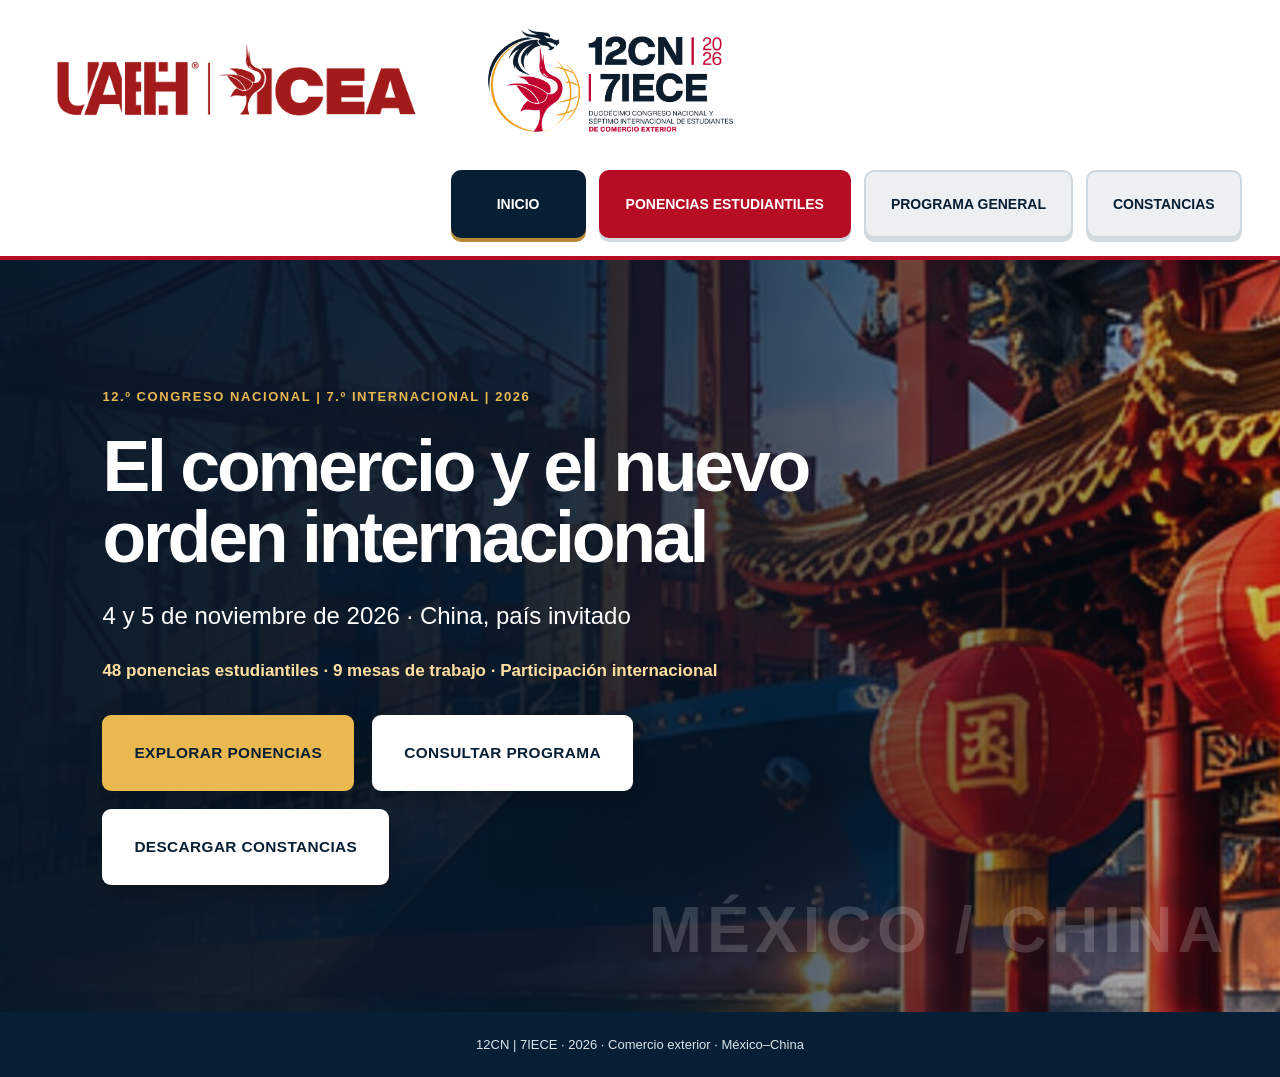
<file: index.html>
<!DOCTYPE html>

<html lang="es"><head><meta charset="utf-8"/><meta content="width=device-width,initial-scale=1" name="viewport"/><title>12CN | 7IECE 2026 · Congreso de Comercio Exterior</title><style>
:root{--navy:#071f35;--blue:#123d57;--red:#b60d25;--gold:#e9b850;--paper:#f6f4f0;--line:#d9dfdf}*{box-sizing:border-box}html{scroll-behavior:smooth}body{margin:0;font-family:Arial,Helvetica,sans-serif;color:var(--navy);background:var(--paper)}button{font:inherit;cursor:pointer}header{height:83px;background:white;display:flex;align-items:center;justify-content:space-between;padding:12px clamp(18px,5vw,76px);border-bottom:4px solid var(--red);position:sticky;top:0;z-index:20;gap:18px}header img{width:130px;max-height:62px;object-fit:contain}nav{display:flex;gap:10px;flex-wrap:wrap}nav button{background:#edf0f2;color:var(--navy);border:0;border-radius:7px;padding:14px 22px;font-weight:800}nav button.active,nav button:hover{background:var(--navy);color:white}.view{display:none;min-height:calc(100vh - 83px)}.view.active{display:block}.hero{min-height:calc(100vh - 83px);display:grid;align-items:center;background:linear-gradient(90deg,rgba(5,22,39,.98) 0%,rgba(5,22,39,.89) 43%,rgba(5,22,39,.24) 100%),url('assets/puerto.jpg') center/cover;position:relative;overflow:hidden;color:white}.hero:after{content:'MÉXICO  /  CHINA';position:absolute;right:4%;bottom:6%;font-size:clamp(26px,5vw,82px);font-weight:900;letter-spacing:.08em;color:#ffffff2b}.hero-inner{position:relative;z-index:1;max-width:850px;padding:60px clamp(24px,8vw,130px)}.eyebrow{color:var(--gold);font-weight:900;letter-spacing:.22em;text-transform:uppercase;font-size:13px}.hero h1{font-size:clamp(44px,6.4vw,100px);line-height:.99;letter-spacing:-.045em;margin:25px 0}.hero p{font-size:clamp(17px,2vw,24px);line-height:1.5;max-width:650px}.cta{display:inline-flex;align-items:center;justify-content:space-between;gap:50px;border:0;background:var(--gold);color:var(--navy);padding:22px 26px;font-weight:900;text-transform:uppercase;letter-spacing:.04em;border-radius:5px;font-size:17px;margin-top:24px}.cta:hover{background:white}.wrap{max-width:1260px;margin:auto;padding:65px 28px}.pagehead{display:flex;justify-content:space-between;gap:30px;align-items:end;margin-bottom:34px}.pagehead h2{font-size:clamp(38px,5vw,70px);letter-spacing:-.045em;margin:10px 0}.muted{color:#617184}.day-grid{display:grid;grid-template-columns:1fr 1fr;gap:22px}.day{border:0;text-align:left;min-height:330px;padding:34px;position:relative;color:white;overflow:hidden;border-radius:12px;box-shadow:0 20px 40px #071f3520;display:flex;flex-direction:column;align-items:flex-start;justify-content:space-between}.day:after{content:'';position:absolute;width:240px;height:240px;border:24px solid #ffffff13;border-radius:50%;right:-60px;top:-70px}.day.red{background:linear-gradient(125deg,#be102b,#640a22)}.day.blue{background:linear-gradient(125deg,#082b48,#125b72)}.day small{letter-spacing:.16em;font-weight:800}.day strong{font-size:clamp(55px,7vw,98px);letter-spacing:-.07em;line-height:1}.day .link{background:var(--gold);color:var(--navy);font-weight:900;padding:14px 18px;border-radius:4px}.day:hover{transform:translateY(-4px)}.back{background:transparent;border:0;font-weight:800;color:var(--red);padding:0 0 22px}.board{border:1px solid #ced8db;border-radius:13px;overflow:hidden;background:white;box-shadow:0 14px 35px #071f3510}.board-head{background:var(--navy);color:white;padding:23px 28px;display:flex;justify-content:space-between;align-items:center;gap:15px}.board-head strong{font-size:25px}.board-head span{color:var(--gold);font-weight:800}.event{width:100%;display:grid;grid-template-columns:135px 1fr 38px;align-items:center;text-align:left;gap:20px;border:0;border-bottom:1px solid var(--line);background:white;padding:21px 26px;color:var(--navy)}.event:hover,.event[aria-expanded=true]{background:#f2f6f7}.event .time{font-weight:900;font-size:20px;font-variant-numeric:tabular-nums}.event .time small{display:block;color:#72808c;font-size:13px;margin-top:5px}.event .category{color:var(--red);font-size:11px;letter-spacing:.14em;font-weight:900;display:block;margin-bottom:6px}.event .event-title{font-size:clamp(17px,2vw,22px);font-weight:800}.event .plus{font-size:26px;color:var(--red)}.detail{display:none;background:#f2f6f7;padding:0 28px 22px 181px;color:#405469;line-height:1.55;border-bottom:1px solid var(--line)}.detail.open{display:block}.notice{margin-top:28px;background:#e8edf0;padding:18px 22px;border-left:4px solid var(--red);color:#405469}.section-art{background:linear-gradient(110deg,#071f35dd,#071f35aa),url('assets/puerto.jpg') center/cover;color:white;padding:40px;border-radius:14px;margin:28px 0}.section-art h3{font-size:35px;margin:0 0 12px}.empty{background:white;border:1px solid var(--line);border-radius:12px;padding:32px;max-width:850px}.empty h3{font-size:25px;margin:0 0 12px}.empty p{color:#536779;line-height:1.6}footer{text-align:center;background:#071f35;color:#dbe4e9;padding:25px;font-size:13px}@media(max-width:740px){header{height:auto;min-height:74px;position:relative;flex-direction:column;align-items:stretch}header img{width:120px}nav{display:grid;grid-template-columns:repeat(3,1fr)}nav button{padding:12px 5px;font-size:12px}.hero{min-height:72vh}.hero-inner{padding:65px 25px}.day-grid{grid-template-columns:1fr}.day{min-height:255px}.wrap{padding:35px 16px}.event{grid-template-columns:75px 1fr 20px;padding:17px 12px;gap:10px}.event .time{font-size:16px}.detail{padding:0 16px 18px 97px}.pagehead{display:block}.board-head{padding:18px}.board-head strong{font-size:19px}}
header{height:auto;min-height:154px;padding:18px clamp(18px,3vw,55px);gap:24px;flex-wrap:wrap}header .institutional-logos{display:flex;align-items:center;gap:clamp(22px,3vw,55px);flex:1 1 640px;min-width:0}header .institutional-logos img{width:auto;max-width:none;object-fit:contain;display:block}header .institutional-logos .congress-logo{height:112px;max-height:none}header .institutional-logos .icea-logo{height:100px;max-height:none;max-width:43vw}header nav{margin-left:auto}.view{min-height:calc(100vh - 154px)}.hero{min-height:calc(100vh - 154px)}@media(max-width:900px){header{justify-content:center}header .institutional-logos{justify-content:center;flex-basis:100%}header nav{margin:0 auto}}@media(max-width:740px){header{padding:16px 12px;gap:15px}header .institutional-logos{gap:15px;flex-wrap:wrap}header .institutional-logos .congress-logo{height:90px}header .institutional-logos .icea-logo{height:73px;max-width:95vw}header nav{width:100%}}@media(max-width:420px){header .institutional-logos .congress-logo{height:82px}header .institutional-logos .icea-logo{height:62px}}

/* Rediseño visual del programa: paneles portuarios y mosaico de actividades */
header .institutional-logos{gap:clamp(28px,3.5vw,65px)}
header .institutional-logos .icea-logo{height:108px;max-width:46vw}
header .institutional-logos .congress-logo{height:124px}
#programa{background:linear-gradient(180deg,#f7f4ef,#eaf0f3)}
#programa .wrap{max-width:1380px}
#programa .day-grid{gap:26px}
#programa .day{min-height:420px;padding:38px;border-radius:16px;isolation:isolate;background-position:center;background-size:cover;transition:transform .2s,box-shadow .2s}
#programa .day.red{background-image:linear-gradient(0deg,rgba(71,6,22,.93),rgba(142,13,34,.32)),url('assets/puerto.jpg')}
#programa .day.blue{background-image:linear-gradient(0deg,rgba(3,28,51,.95),rgba(5,53,79,.25)),url('assets/puerto.jpg')}
#programa .day:after{border:0;border-radius:0;content:'01';width:auto;height:auto;right:25px;top:15px;font-size:110px;font-weight:900;color:#ffffff22}
#programa .day.blue:after{content:'02'}
#programa .day strong{font-size:clamp(68px,7vw,112px);text-shadow:0 3px 14px #0006}
#programa .day small{font-size:14px;text-shadow:0 2px 5px #000a}
#programa .day .link{padding:18px 24px;font-size:15px;box-shadow:0 6px 20px #0003}
#programa .day:hover{transform:translateY(-7px);box-shadow:0 24px 45px #071f3533}
#dia1,#dia2{background:#f2f5f6}
.terminal-strip{border-radius:14px;min-height:165px;margin:0 0 25px;padding:30px 35px;background:linear-gradient(90deg,#061f36ed,#0a314c90),url('assets/puerto.jpg') center 46%/cover;color:white;display:flex;flex-direction:column;justify-content:center;gap:13px}
.terminal-strip.second{background:linear-gradient(90deg,#7d0925e8,#7d092555),url('assets/puerto.jpg') center/cover}
.terminal-strip span{font-size:12px;letter-spacing:.24em;color:#f1c35f;font-weight:900}
.terminal-strip strong{font-size:clamp(25px,3vw,42px)}
.activity-grid{display:grid;grid-template-columns:repeat(3,minmax(0,1fr));gap:20px;align-items:stretch}
.activity-card{background:#fff;border:1px solid #dce4e7;border-radius:14px;overflow:hidden;box-shadow:0 8px 24px #09283c0b;display:flex;min-height:230px;flex-direction:column;transition:transform .18s,box-shadow .18s}
.activity-card:hover{transform:translateY(-3px);box-shadow:0 15px 30px #09283c19}
.activity-accent{height:56px;background:linear-gradient(100deg,#0a324fdd,#0b334d55),url('assets/puerto.jpg') center/cover}
.activity-card.talk .activity-accent{background:linear-gradient(100deg,#9c102bd9,#80102455),url('assets/puerto.jpg') center/cover}
.activity-card.research .activity-accent{background:repeating-linear-gradient(90deg,#b68426 0 22px,#cb9b38 22px 26px,#a47621 26px 52px)}
.activity-card.culture .activity-accent{background:linear-gradient(100deg,#7d0925dd,#7d092555),url('assets/puerto.jpg') center/cover}
.activity-card.pause .activity-accent{background:linear-gradient(110deg,#d7dce0,#eef0f2)}
.activity-content{padding:22px 23px 24px;flex:1;display:flex;flex-direction:column}
.activity-meta{display:flex;align-items:center;gap:10px;flex-wrap:wrap}
.activity-hour{background:#08273f;color:#fff;border-radius:5px;padding:9px 11px;font-size:15px;font-weight:900;font-variant-numeric:tabular-nums;white-space:nowrap}
.activity-kind{font-size:10px;letter-spacing:.11em;font-weight:900;color:#aa0b2a}
.activity-card h3{font-size:clamp(19px,1.55vw,23px);line-height:1.25;margin:21px 0 12px;letter-spacing:-.025em}
.detail-toggle{margin-top:auto;align-self:flex-start;border:0;background:none;color:#a30b2a;font-weight:800;padding:15px 0 0;text-align:left}
.detail-toggle span{padding-left:8px}
.card-detail{margin-top:14px;padding-top:14px;border-top:1px solid #e3e9ec;color:#42586a;font-size:14px;line-height:1.55}
@media(max-width:1050px){.activity-grid{grid-template-columns:repeat(2,minmax(0,1fr))}}
@media(max-width:740px){header .institutional-logos .icea-logo{height:76px;max-width:94vw}header .institutional-logos .congress-logo{height:92px}#programa .day{min-height:320px}.activity-grid{grid-template-columns:1fr}.activity-card{min-height:190px}.terminal-strip{min-height:130px;padding:22px}}
.venue-line{margin-top:12px;padding-top:10px;border-top:1px solid #d8e0e6;color:#10283c}.blank-place{display:inline-block;min-width:135px;min-height:15px;border-bottom:1px solid #d1d9de;vertical-align:middle}.mesa-location{margin-top:10px}
/* Rediseño de identidad visual de las jornadas: sin lona ni logotipos de fondo */
.terminal-strip{position:relative;isolation:isolate;min-height:185px;background:linear-gradient(90deg,rgba(3,24,43,.95) 0%,rgba(5,39,62,.76) 48%,rgba(7,44,61,.18) 100%),url('assets/puerto.jpg') center 56%/cover!important;border-left:7px solid #e7b548;box-shadow:0 16px 32px #08233c22}
.terminal-strip.second{background:linear-gradient(90deg,rgba(7,29,48,.96) 0%,rgba(11,51,67,.78) 48%,rgba(110,19,36,.24) 100%),url('assets/puerto.jpg') right 28%/cover!important;border-left-color:#bd1638}
.terminal-strip span,.terminal-strip strong{position:relative;z-index:1;text-shadow:0 2px 10px #03162566}
.activity-card{border:1px solid #d5e0e6;box-shadow:0 7px 22px #07243a0c}
.activity-card .activity-accent{height:66px!important;background-image:none!important;position:relative;overflow:hidden}
.activity-card .activity-accent:after{content:'';position:absolute;inset:0;opacity:.65;background:repeating-linear-gradient(90deg,transparent 0 35px,rgba(255,255,255,.13) 36px 38px,transparent 39px 74px)}
.activity-card.talk .activity-accent{background:linear-gradient(100deg,#092c48aa,#0d34494a),url('assets/puerto.jpg') center 35%/cover!important}
.activity-card.talk:nth-child(3n+2) .activity-accent{background-position:center 70%!important}
.activity-card.talk:nth-child(3n) .activity-accent{background-position:right 25%!important}
.activity-card.research .activity-accent{background:linear-gradient(105deg,#a4771e,#d8a23e 45%,#765015)!important}
.activity-card.research .activity-accent:after{background:repeating-linear-gradient(90deg,transparent 0 53px,#f6d17b5c 54px 58px,transparent 59px 108px)}
.activity-card.culture .activity-accent{background:linear-gradient(100deg,#8c1431,#ca3149 50%,#70263a)!important}
.activity-card.official .activity-accent,.activity-card.general .activity-accent{background:linear-gradient(105deg,#0d3955,#18617a)!important}
.activity-card.pause .activity-accent{background:linear-gradient(110deg,#dbe8ed,#c4d5dd)!important}
.activity-card .activity-content{background:#fff}
.activity-card h3{line-height:1.32}
</style><style>
nav button{font-size:15px;padding:17px 24px}nav button[data-view="mesas"]{background:#b60d25;color:#fff}nav button[data-view="mesas"].active{background:#071f35}
.hero-feature{color:#ffe0a0!important;font-weight:800;font-size:17px!important;margin-bottom:0}
.student-heading{font-size:clamp(38px,5vw,68px);letter-spacing:-.05em;margin:10px 0 14px;line-height:1.08}.student-intro{font-size:19px;line-height:1.6;max-width:800px;color:#536779}
.research-hero{background:linear-gradient(100deg,#071f35 10%,#0a2d48d9 55%,#071f3580),url('assets/puerto.jpg') center/cover;min-height:330px;border-radius:16px;margin:30px 0;display:flex;align-items:center;justify-content:space-between;gap:30px;padding:clamp(25px,4vw,55px);color:white}
.research-kicker{color:#f1c260;letter-spacing:.17em;font-size:12px;font-weight:900}.research-hero h3{font-size:clamp(29px,3.4vw,50px);line-height:1.1;margin:18px 0}.research-hero p{max-width:600px;line-height:1.6}.research-stat{border-left:2px solid #e9b850;padding-left:28px;display:flex;flex-direction:column;align-items:center}.research-stat strong{font-size:95px;line-height:1}.research-stat span{letter-spacing:.14em;font-size:12px;font-weight:900;color:#e9b850}
.student-days{display:grid;grid-template-columns:1fr 1fr;gap:15px;margin:32px 0 26px}.student-day{border:2px solid #102e48;background:#fff;color:#102e48;text-align:left;border-radius:9px;padding:23px;font-size:17px;font-weight:900}.student-day.selected{background:#102e48;color:#fff}.student-day:hover{border-color:#bd1533}
.mesa-grid{display:grid;grid-template-columns:repeat(3,minmax(0,1fr));gap:20px}.mesa-card{background:white;border:1px solid #d5dce0;border-radius:13px;overflow:hidden;box-shadow:0 10px 22px #0b274310}.mesa-top{background:linear-gradient(120deg,#0b2a44,#12526c);color:white;padding:24px;min-height:185px;display:flex;flex-direction:column;justify-content:space-between}.mesa-card:nth-child(2n) .mesa-top{background:linear-gradient(120deg,#a80f2a,#670b26)}.mesa-card:nth-child(3n) .mesa-top{background:linear-gradient(120deg,#77500e,#a36b11)}.mesa-top .mesa-num{font-size:42px;font-weight:900;letter-spacing:-.05em}.mesa-top .mesa-place{font-size:18px;font-weight:800}.mesa-body{padding:23px}.mesa-body p{margin:6px 0 12px;color:#40566a;line-height:1.5}.mesa-count{font-size:12px;font-weight:900;color:#b60d25;letter-spacing:.12em}.mesa-open{width:100%;background:#e9b850;border:0;padding:16px;font-weight:900;color:#071f35;border-radius:5px;margin-top:13px}.mesa-details{padding:22px;background:#f6f8fa;border-top:1px solid #dae0e5}.paper{background:white;border:1px solid #d8e0e4;border-radius:8px;padding:16px;margin-bottom:12px}.paper-meta{color:#ad1330;font-size:12px;font-weight:900;letter-spacing:.07em}.paper h4{font-size:16px;line-height:1.4;margin:8px 0}.paper p{margin:0;color:#536779;font-size:14px}.mesa-footer{padding:20px 0 5px}.student-note{margin-top:25px;font-size:14px;color:#617184}.mesa-details[hidden]{display:none}
@media(max-width:1000px){.mesa-grid{grid-template-columns:repeat(2,minmax(0,1fr))}}@media(max-width:680px){.mesa-grid{grid-template-columns:1fr}.student-days{grid-template-columns:1fr}.research-hero{display:block}.research-stat{display:none}header nav{grid-template-columns:repeat(3,1fr)}nav button{font-size:12px;padding:13px 6px}}
.venue-line{margin-top:12px;padding-top:10px;border-top:1px solid #d8e0e6;color:#10283c}.blank-place{display:inline-block;min-width:135px;min-height:15px;border-bottom:1px solid #d1d9de;vertical-align:middle}.mesa-location{margin-top:10px}</style><style>
/* Navegación principal: botones grandes, visibles y con destino independiente */
header{min-height:148px;gap:28px}header nav{display:flex;gap:13px;align-items:stretch;flex-wrap:wrap;justify-content:flex-end}
header nav button{font-size:clamp(14px,1vw,17px);padding:22px 25px;min-height:68px;min-width:135px;border:2px solid #cdd8df;border-radius:10px;box-shadow:0 4px 0 #d3dbe0;transition:background .15s,transform .15s}
header nav button[data-view="mesas"]{background:#b60d25;color:white;border-color:#b60d25;min-width:245px}
header nav button[data-view="mesas"].active{background:#071f35;border-color:#071f35}
header nav button.active{background:#071f35;color:#fff;border-color:#071f35;box-shadow:0 4px 0 #b78b35}
header nav button:hover{transform:translateY(-2px)}
#inicio{height:auto;min-height:calc(100vh - 148px)}#inicio .hero{min-height:calc(100vh - 148px)}
#inicio .hero-inner{max-width:980px}#inicio .hero h1{font-size:clamp(48px,5.6vw,88px)}
.home-actions{display:flex;gap:18px;flex-wrap:wrap;margin-top:32px}
.home-actions button{min-height:76px;padding:20px 29px;border-radius:9px;font-size:clamp(15px,1.2vw,19px);font-weight:900;letter-spacing:.025em;border:3px solid transparent;box-shadow:0 8px 22px #0004}
.home-main{background:#e9b850;color:#071f35}.home-secondary{background:#fff;color:#071f35}.home-actions button:hover{transform:translateY(-3px)}
#programa .pagehead{margin-bottom:42px}#programa .day-grid{gap:26px}
@media(max-width:1100px){header{justify-content:center}header nav{width:100%;justify-content:center}}
@media(max-width:740px){header nav{display:grid;grid-template-columns:1fr 1fr 1fr;gap:8px}header nav button,header nav button[data-view="mesas"]{min-width:0;min-height:65px;padding:10px 7px;font-size:11px;line-height:1.3}.home-actions{display:grid;grid-template-columns:1fr}.home-actions button{width:100%}#inicio .hero{min-height:75vh}}
.venue-line{margin-top:12px;padding-top:10px;border-top:1px solid #d8e0e6;color:#10283c}.blank-place{display:inline-block;min-width:135px;min-height:15px;border-bottom:1px solid #d1d9de;vertical-align:middle}.mesa-location{margin-top:10px}</style><style>
.language-switch{display:flex;gap:3px;padding:4px;background:#e9eef2;border-radius:10px;align-items:center}.language-switch button{border:0;min-width:43px;min-height:43px;padding:8px 10px;border-radius:7px;font-size:14px;font-weight:900;box-shadow:none}.language-switch button.chosen{background:#b60d25;color:#fff}.official-downloads{display:flex;gap:14px;flex-wrap:wrap;margin:28px 0}.official-downloads a{display:inline-flex;align-items:center;justify-content:center;text-align:center;padding:18px 24px;background:#071f35;color:#fff;text-decoration:none;border-radius:9px;font-size:14px;font-weight:800;min-height:64px}.official-downloads a:first-child{background:#b60d25}.official-downloads a:hover{filter:brightness(1.15)}@media(max-width:740px){.language-switch{grid-column:1/-1;justify-content:center}.official-downloads a{width:100%}}
.venue-line{margin-top:12px;padding-top:10px;border-top:1px solid #d8e0e6;color:#10283c}.blank-place{display:inline-block;min-width:135px;min-height:15px;border-bottom:1px solid #d1d9de;vertical-align:middle}.mesa-location{margin-top:10px}
/* Detalles con identidad visual; cada tarjeta conserva su altura independiente. */
.activity-grid{align-items:start!important}
.activity-card{min-height:0!important;align-self:start;display:block;transition:box-shadow .18s,transform .18s}
.activity-content{display:flex;flex-direction:column;min-height:205px;padding-bottom:19px}
.activity-card h3{margin:17px 0 18px}
.detail-toggle{margin-top:auto;display:inline-flex;align-items:center;gap:10px;padding:11px 0 3px;font-size:14px}
.detail-toggle span{font-size:21px;line-height:1}
.card-detail{margin-top:16px;padding:15px 0 0;border-top:2px solid #e7d4ac;display:grid;gap:11px;color:var(--navy);line-height:1.48}
.card-detail[hidden]{display:none!important}
.detail-info,.detail-place{border-radius:9px;padding:15px 16px;border-left:5px solid var(--red);background:linear-gradient(115deg,#fff0f1,#fff8f5)}
.detail-place{border-left-color:#e6ad3d;background:linear-gradient(115deg,#102c45,#17455b);color:#fff}
.detail-label{font-size:10px;letter-spacing:.15em;font-weight:900;color:#a90d2b;margin-bottom:8px}
.detail-place .detail-label{color:#f5c665}
.detail-value{font-size:14px;line-height:1.6;overflow-wrap:anywhere}
.activity-card.research .detail-info{border-left-color:#c39026;background:#fff7e6}
.activity-card.research .detail-label{color:#93620c}
.activity-card.culture .detail-info{background:#fff0f4}
@media(max-width:740px){.activity-content{min-height:0}.activity-card{min-height:0!important}.detail-info,.detail-place{padding:14px}}
</style><style>
/* Ajustes finales de legibilidad y sedes */
.eyebrow{letter-spacing:.12em!important;line-height:1.5}
.mesa-grid{align-items:start!important;gap:24px!important}
.mesa-card{align-self:start!important;overflow:hidden;box-shadow:0 12px 28px rgba(7,31,53,.10)!important;border:1px solid #dbe2e8!important;border-radius:17px!important}
.mesa-top{background:linear-gradient(110deg,#09273d,#14516a)!important;color:#fff!important;padding:19px 22px!important;gap:10px;flex-wrap:wrap}
.mesa-card:nth-child(3n+2) .mesa-top{background:linear-gradient(110deg,#a50e2b,#d03648)!important}
.mesa-card:nth-child(3n) .mesa-top{background:linear-gradient(110deg,#845a12,#bb872a)!important}
.mesa-body{padding:23px!important}
.mesa-venue{margin:15px 0 19px;background:#f0f6f8;border-left:5px solid #b80d2c;padding:13px 15px;border-radius:5px;color:#516779;font-size:12px;letter-spacing:.07em;font-weight:800}
.mesa-venue strong{display:block;color:#08263e;font-size:18px;letter-spacing:0;margin-top:5px;line-height:1.35}
.mesa-open{width:100%;min-height:49px;border-radius:9px!important;background:#e9b94f!important;color:#082239!important;font-weight:900!important;letter-spacing:.02em}
.mesa-details{padding:12px 20px 22px!important;background:#f7f9fb!important;border-top:3px solid #e9b94f!important}
.paper{background:#fff!important;border:1px solid #e2e8ee!important;border-left:4px solid #b60d2c!important;border-radius:10px!important;margin:12px 0!important;padding:16px 18px!important;box-shadow:0 3px 8px rgba(8,34,57,.035)}
.paper:nth-child(even){border-left-color:#c08c29!important}
.paper h4{line-height:1.4!important;overflow-wrap:anywhere}
.activity-grid{align-items:start!important;gap:19px!important}
.activity-card{align-self:start!important}
.activity-card .activity-details{line-height:1.6!important}
.activity-card .detail-info,.activity-card .detail-place{border-radius:9px!important;margin-top:10px!important}
.day-grid .day{border-radius:19px!important;box-shadow:0 16px 32px rgba(7,31,53,.14)!important}
.day-grid .day.red{background:linear-gradient(125deg,#b70d2e,#7b0b28)!important}
.day-grid .day.blue{background:linear-gradient(125deg,#08243e,#15546a)!important}
@media(max-width:760px){.mesa-body{padding:17px!important}.mesa-venue strong{font-size:16px}.mesa-details{padding:10px!important}.paper{padding:14px!important}}
</style><style id="photographic-restoration">
/* Regreso a la fotografía original, sin ilustraciones geométricas */
.activity-grid{align-items:start!important;gap:20px!important}
.activity-card{align-self:start!important;overflow:hidden!important;border:1px solid #dbe3e8!important;border-radius:13px!important;background:#fff!important;box-shadow:0 9px 24px rgba(9,33,50,.075)!important}
.activity-card .activity-accent{height:85px!important;background-image:linear-gradient(90deg,rgba(4,25,42,.28),rgba(4,25,42,.04)),url('assets/puerto.jpg')!important;background-size:cover!important;background-position:30% 44%!important}
.activity-card .activity-accent:after{display:none!important}
.activity-card.talk .activity-accent{background-position:9% 42%!important}
.activity-card.talk:nth-child(even) .activity-accent{background-position:75% 50%!important}
.activity-card.official .activity-accent{background-position:96% 43%!important}
.activity-card.research .activity-accent{background-image:linear-gradient(90deg,rgba(125,78,12,.42),rgba(5,33,52,.10)),url('assets/puerto.jpg')!important;background-position:45% 66%!important}
.activity-card.culture .activity-accent{background-position:100% 30%!important}
.activity-card.pause .activity-accent{height:7px!important;background:#e6b94f!important}
.activity-card.general .activity-accent{height:9px!important;background:#0c3950!important}
.activity-card .activity-content{min-height:0!important;padding:19px 20px 21px!important}
.activity-card h3{margin:15px 0 20px!important;font-size:clamp(17px,1.35vw,20px)!important;line-height:1.34!important}
.activity-card .detail-toggle{margin-top:0!important}
.terminal-strip,.terminal-strip.second{background-image:linear-gradient(90deg,rgba(5,26,44,.94) 0%,rgba(5,26,44,.48) 60%,rgba(5,26,44,.12)),url('assets/puerto.jpg')!important;background-size:cover!important;border:0!important;border-radius:15px!important}
.terminal-strip{background-position:center 43%!important}
.terminal-strip.second{background-position:right 55%!important}
.research-hero{background-image:linear-gradient(90deg,rgba(6,28,46,.95),rgba(7,35,54,.62)),url('assets/puerto.jpg')!important;background-size:cover!important;background-position:center!important}
.mesa-top{background:linear-gradient(110deg,#09273d,#14516a)!important}
.mesa-card:nth-child(3n+2) .mesa-top{background:linear-gradient(110deg,#9c1732,#bc3c4c)!important}
.mesa-card:nth-child(3n) .mesa-top{background:linear-gradient(110deg,#7b581d,#b38a3e)!important}
@media(max-width:740px){.activity-card .activity-accent{height:70px!important}}
</style><style id="photo-consistency-final">
/* All activities use genuine photographic backgrounds, including breaks and ceremonies. */
.activity-card .activity-accent,
.activity-card.talk .activity-accent,
.activity-card.research .activity-accent,
.activity-card.culture .activity-accent,
.activity-card.pause .activity-accent,
.activity-card.general .activity-accent,
.activity-card.official .activity-accent {
 height:92px!important;
 background-image:linear-gradient(90deg,rgba(5,25,44,.36),rgba(5,25,44,.06)),url('assets/puerto.jpg')!important;
 background-size:cover!important;
 background-repeat:no-repeat!important;
 background-color:#0b354d!important;
 border:0!important;
}
.activity-card .activity-accent::after{display:none!important}
.activity-grid .activity-card:nth-child(6n+1) .activity-accent{background-position:10% 32%!important}
.activity-grid .activity-card:nth-child(6n+2) .activity-accent{background-position:43% 64%!important}
.activity-grid .activity-card:nth-child(6n+3) .activity-accent{background-position:96% 27%!important}
.activity-grid .activity-card:nth-child(6n+4) .activity-accent{background-position:15% 78%!important}
.activity-grid .activity-card:nth-child(6n+5) .activity-accent{background-position:70% 52%!important}
.activity-grid .activity-card:nth-child(6n) .activity-accent{background-position:85% 80%!important}
.activity-card{align-self:start!important;min-height:0!important}
.activity-card .activity-content{padding:19px 20px 22px!important}
.activity-card h3{margin:16px 0 20px!important}
.activity-card.pause .activity-content{min-height:0!important}
/* Student sessions: real photo rather than decorative flat panels. */
.mesa-card .mesa-top,.mesa-card:nth-child(2n) .mesa-top,.mesa-card:nth-child(3n) .mesa-top,
.mesa-card:nth-child(3n+2) .mesa-top{
 background-image:linear-gradient(100deg,rgba(6,29,47,.94),rgba(6,29,47,.50)),url('assets/puerto.jpg')!important;
 background-size:cover!important;background-position:center 55%!important;
}
.mesa-card:nth-child(3n+2) .mesa-top{background-position:90% 42%!important}
.mesa-card:nth-child(3n) .mesa-top{background-position:20% 76%!important}
@media(max-width:740px){.activity-card .activity-accent{height:82px!important}}
</style><style>#cert-search{display:block;width:100%;padding:16px;border:1px solid #9aaab5;border-radius:8px;font:inherit;margin:10px 0 20px;background:white;color:#09273d}#cert-results{display:grid;grid-template-columns:repeat(auto-fit,minmax(min(100%,340px),1fr));gap:16px}.cert-card{background:white;color:#09273d;border:1px solid #dce3e8;border-radius:12px;padding:22px;display:flex;flex-direction:column;gap:10px}.cert-card h3{font-size:19px;margin:0;line-height:1.4}.cert-card p{margin:0 0 8px}.cert-actions{display:flex;flex-wrap:wrap;gap:10px;margin-top:auto}.cert-actions a{padding:12px 15px;border-radius:6px;background:#09273d;color:white;text-decoration:none;font-weight:700}.cert-actions a:last-child{background:#9c1732}.cert-code{font-weight:800;color:#9c1732}</style></head><body><header><div class="institutional-logos"><img alt="Identificador institucional UAEH e ICEA" class="icea-logo" src="assets/logo-uaeh-icea.png"/><img alt="Logotipo oficial del 12.º Congreso Nacional y 7.º Internacional" class="congress-logo" src="assets/logo-12cn-7iece.png"/></div><nav aria-label="Navegación principal"><button class="active" data-view="inicio">INICIO</button><button data-view="mesas">PONENCIAS ESTUDIANTILES</button><button data-view="programa">PROGRAMA GENERAL</button><button data-view="constancias">CONSTANCIAS</button></nav></header><main><section class="view active" id="inicio"><div class="hero"><div class="hero-inner"><div class="eyebrow">12.º Congreso Nacional  |  7.º Internacional  |  2026</div><h1>El comercio y el nuevo orden internacional</h1><p>4 y 5 de noviembre de 2026  ·  China, país invitado</p><p class="hero-feature">48 ponencias estudiantiles · 9 mesas de trabajo · Participación internacional</p><div class="home-actions"><button class="home-main" data-view="mesas">EXPLORAR PONENCIAS</button><button class="home-secondary" data-view="programa">CONSULTAR PROGRAMA</button><button class="home-secondary" data-view="constancias">DESCARGAR CONSTANCIAS</button></div></div></div></section><section class="view" id="programa"><div class="wrap"><div class="pagehead"><div><div class="eyebrow" style="color:var(--red)">Terminal académica · 2026</div><h2>Programa general</h2><p class="muted">Dos jornadas de intercambio académico. Elige tu día para descubrir las actividades.</p></div></div><div class="day-grid"><button class="day red" data-view="dia1"><small>MIÉRCOLES · 4 NOVIEMBRE 2026</small><strong>DÍA 1</strong><span class="link">CONSULTAR JORNADA →</span></button><button class="day blue" data-view="dia2"><small>JUEVES · 5 NOVIEMBRE 2026</small><strong>DÍA 2</strong><span class="link">CONSULTAR JORNADA →</span></button></div><div class="notice">Las actividades simultáneas conservan los horarios establecidos en el programa oficial.</div></div></section><section class="view" id="dia1"><div class="wrap"><button class="back" data-view="programa">← Volver a jornadas</button><div class="pagehead"><div><div class="eyebrow" style="color:var(--red)">Miércoles · 4 de noviembre de 2026</div><h2>Jornada 01</h2><p class="muted">Selecciona una actividad para consultar ponentes y responsables.</p></div></div><div class="terminal-strip"><span>TERMINAL 01 / MÉXICO–CHINA</span><strong>Miércoles 4 de noviembre</strong></div><div class="activity-grid" id="events1"></div></div></section><section class="view" id="dia2"><div class="wrap"><button class="back" data-view="programa">← Volver a jornadas</button><div class="pagehead"><div><div class="eyebrow" style="color:var(--red)">Jueves · 5 de noviembre de 2026</div><h2>Jornada 02</h2><p class="muted">Selecciona una actividad para consultar sus detalles.</p></div></div><div class="terminal-strip second"><span>TERMINAL 02 / MÉXICO–CHINA</span><strong>Jueves 5 de noviembre</strong></div><div class="activity-grid" id="events2"></div></div></section><section class="view" id="mesas"><div class="wrap"><div class="eyebrow">EL CONGRESO ES DE SUS ESTUDIANTES</div><h2 class="student-heading">Investigación estudiantil en primer plano</h2><p class="student-intro">Explora las ponencias por jornada y por mesa. Cada trabajo muestra su horario, título y autoría.</p><div class="research-hero"><div><span class="research-kicker">ZONA DE INVESTIGACIÓN · 2026</span><h3>48 trabajos.<br/>9 mesas.<br/>Una comunidad que investiga.</h3><p>Comercio internacional, logística, tecnología, sostenibilidad y nuevas oportunidades.</p></div><div class="research-stat"><strong>48</strong><span>PONENCIAS</span></div></div><div class="student-days"><button class="student-day selected" data-student-day="4">MIÉRCOLES 4 DE NOVIEMBRE</button><button class="student-day" data-student-day="5">JUEVES 5 DE NOVIEMBRE</button></div><div id="student-mesas"></div></div></section><section class="view" id="constancias"><div class="wrap"><div class="pagehead"><div><div class="eyebrow" style="color:var(--red)">Participación académica · 2026</div><h2>Constancias de ponentes</h2><p>Localiza tu ponencia por folio, nombre de autor o título de investigación y descarga la constancia correspondiente.</p></div></div><label for="cert-search"><b>Buscar ponencia</b></label><input id="cert-search" type="search" placeholder="Ej. 01-001 o nombre del ponente"><p id="cert-count" aria-live="polite"></p><div id="cert-results"></div></div></section></main><footer>12CN | 7IECE · 2026 · Comercio exterior · México–China</footer><script>
const days=[[
['07:30','08:30','REGISTRO','Acreditación y registro','Lugar: Planta baja, edificio D, ICEA.'],
['08:30','09:30','VINCULACIÓN','Recorrido en el ICEA de la comunidad china','Participantes: LNI. Edgar Apolinar Durán Chong, Mtro. Erasto Bautista Ortega y Mtro. Jesús Chong Barreiro. · Lugar: Circuito del ICEA (edificios A–Dirección).'],
['09:30','10:00','INSTITUCIONAL','Ceremonia de inauguración oficial','Con autoridades universitarias, representantes estudiantiles, de la comunidad china y del comité organizador. · Lugar: Audiovisual 2 “Carlos Enrique Sepúlveda”, ICEA.'],
['10:00','11:00','CONFERENCIA MAGISTRAL','China en el nuevo orden comercial global','Ponente: Dr. Enrique Dussel Peters, CECHIMEX. Moderador: Dr. Mario Cruz Cruz. Semblanza: Lic. Óscar Chávez Vera. · Lugar: Audiovisual 2 “Carlos Enrique Sepúlveda”, ICEA.'],
['11:00','12:30','CONFERENCIA','Negocios internacionales México–China','Ponente: LNI. Edgar Apolinar Durán Chong, presidente de la Comunidad China en Hidalgo. · Lugar: Audiovisual 2 “Carlos Enrique Sepúlveda”, ICEA.'],
['11:00','14:00','PONENCIAS · SIMULTÁNEA','Mesas de trabajo de ponencias · Día 1','Coordinación académica: Dra. Ruth Ortiz Zarco, Dra. Yolanda Sánchez Torres, Dra. Aline Manzo Martínez y Dra. Lizet Manzo Martínez. · Lugar: Aulas del edificio D, ICEA. Consulta el programa de mesas en la sección Ponencias estudiantiles.'],
['12:30','13:30','CONFERENCIA','La crisis del comercio internacional fracturado: retos y oportunidades para México','Ponente: Lic. Alejandro Ferro Negrete, Meritx Consultoría Estratégica, S.A. de C.V. · Lugar: Audiovisual 2 “Carlos Enrique Sepúlveda”, ICEA.'],
['14:00','15:00','PRESENTACIÓN EDITORIAL','Presentación editorial del Área Académica de Comercio Exterior','Responsables: líderes de los cuerpos académicos de Comercio Exterior. · Lugar: Audiovisual 2 “Carlos Enrique Sepúlveda”, ICEA.'],
['15:00','16:00','RECESO','Receso',''],
['16:00','17:00','CONFERENCIA','Logística inversa de paquetería china','Ponente: Lic. Javier Rodríguez Monroy, Mercado Libre. · Lugar: Audiovisual 2 “Carlos Enrique Sepúlveda”, ICEA.'],
['17:00','18:30','PANEL','IA y transformación digital en las cadenas globales de suministro','Responsables: Mtra. Angélica Gómez Yáñez y Mtro. Aldo Carrasco Villegas. · Lugar: Audiovisual 2 “Carlos Enrique Sepúlveda”, ICEA.']
],[
['09:00','11:00','CONFERENCIA','América del Norte y China en la disputa por la producción global: integración regional, dependencia y desarrollo','Ponente: Mtro. Javier Muñoz Chávez, IPN. · Lugar: Audiovisual 2 “Carlos Enrique Sepúlveda”, ICEA.'],
['11:00','14:00','SESIÓN PRÁCTICA','Simulación aduanera','Responsables: Mtra. Angélica Gómez Yáñez y Mtro. Aldo Carrasco Villegas. · Lugar: Carpa frente a la Dirección del ICEA.'],
['14:00','15:30','RECESO','Receso',''],
['15:30','17:30','PONENCIAS · SIMULTÁNEA','Mesas de trabajo de ponencias · Día 2','Coordinación académica: Dra. Ruth Ortiz Zarco, Dra. Yolanda Sánchez Torres, Dra. Aline Manzo Martínez y Dra. Lizet Manzo Martínez. · Lugar: Aulas del edificio D, ICEA. Consulta el programa de mesas en la sección Ponencias estudiantiles.'],
['15:30','16:30','CONFERENCIA','Relato de la vida de Don Fernando Chong Ham','Ponentes: Mtro. Jesús Aristeo Chong Barreiro y Dra. María Cruz Chong Barreiro. · Lugar: Audiovisual 2 “Carlos Enrique Sepúlveda”, ICEA.'],
['16:30','17:30','ACTIVIDAD CULTURAL','L’évolution idéologique de la chine','Performance cultural sobre China. Responsable: Lic. Edgar Salvador Márquez Conde, Centro de Lenguas de la UAEH. · Lugar: Carpa frente a la Dirección del ICEA.'],
['17:30','18:30','PRESENTACIÓN ARTÍSTICA','Orquesta de Guitarras del Estado de Hidalgo','Responsable: Mtra. Laura Elena Campos Esparza. · Lugar: Audiovisual 2 “Carlos Enrique Sepúlveda”, ICEA.'],
['18:30','19:00','INSTITUCIONAL','Ceremonia de premiación y clausura','Con autoridades universitarias, representantes estudiantiles y el comité organizador. · Lugar: Audiovisual 2 “Carlos Enrique Sepúlveda”, ICEA.']
]];
function escapeHTML(s){return s.replace(/[&<>"']/g,c=>({'&':'&amp;','<':'&lt;','>':'&gt;','"':'&quot;',"'":'&#39;'}[c]))}days.forEach((list,i)=>{document.getElementById('events'+(i+1)).innerHTML=list.map((e,j)=>{const kind=/CONFERENCIA|PANEL/.test(e[2])?'talk':/PONENCIAS|MESAS|FORO/.test(e[2])?'research':/CULTURAL|ARTÍSTICA/.test(e[2])?'culture':/RECESO/.test(e[2])?'pause':/INSTITUCIONAL/.test(e[2])?'official':'general';return `<article class="activity-card ${kind}"><div class="activity-accent"></div><div class="activity-content"><div class="activity-meta"><span class="activity-hour">${e[0]}–${e[1]}</span><span class="activity-kind">${escapeHTML(e[2])}</span></div><h3>${escapeHTML(e[3])}</h3>${e[4]?`<button class="detail-toggle" aria-expanded="false" aria-controls="detail${i}-${j}">Ver detalles <span>＋</span></button><div id="detail${i}-${j}" class="card-detail" hidden>${(()=>{const raw=e[4];const hasVenue=raw.includes('Lugar:');const main=hasVenue?(raw.startsWith('Lugar:')?'':raw.split(' · Lugar:')[0]):raw;const venue=hasVenue?raw.split('Lugar:').pop().split(' Consulta el programa')[0].trim():'';const match=main.match(/^(Ponente|Ponentes|Participantes|Responsables|Coordinación académica|Moderador|Con autoridades universitarias)(:|\b)/i);const label=match?(match[1]==='Con autoridades universitarias'?'PARTICIPACIÓN':match[1].toUpperCase()):'INFORMACIÓN';return `${main?`<div class="detail-info"><div class="detail-label">${label}</div><div class="detail-value">${escapeHTML(main.replace(/^(Ponente|Ponentes|Participantes|Responsables|Coordinación académica):\s*/i,''))}</div></div>`:''}${venue?`<div class="detail-place"><div class="detail-label">SEDE · LUGAR</div><div class="detail-value">${escapeHTML(venue)}</div></div>`:''}`})()}</div>`:''}</div></article>`}).join('');});document.querySelectorAll('.detail-toggle').forEach(b=>b.addEventListener('click',()=>{const d=document.getElementById(b.getAttribute('aria-controls'));const open=b.getAttribute('aria-expanded')==='true';b.setAttribute('aria-expanded',String(!open));d.hidden=open;b.innerHTML=open?'Ver detalles <span>＋</span>':'Ocultar detalles <span>−</span>'}));
function show(id){document.querySelectorAll('.view').forEach(v=>v.classList.toggle('active',v.id===id));document.querySelectorAll('nav button').forEach(b=>b.classList.toggle('active',b.dataset.view===id||(id.startsWith('dia')&&b.dataset.view==='programa')));history.replaceState(null,'','#'+id);window.scrollTo({top:0,behavior:'instant'})}document.querySelectorAll('[data-view]').forEach(b=>b.addEventListener('click',()=>show(b.dataset.view)));const initial=location.hash.slice(1);if(document.getElementById(initial)?.classList.contains('view'))show(initial);
</script><script>
const studentData = [{"day": "4", "location": "Aula 1 · Edificio D", "moderator": "Ricardo Vega Pérez", "relator": "Marco Antonio Vizueth Morán", "period": "11:00–14:00", "items": [{"code": "01-001", "title": "Análisis del desempeño comercial de la industria agroalimentaria de granos básicos mexicana, antes y después del T-MEC", "authors": "Karina León Amador", "time": "11:10 a 11:30"}, {"code": "01-002", "title": "Relación entre la tasa de interés objetivo y las importaciones de bienes de consumo en México (2015-2024)", "authors": "Javier Urbina González", "time": "11:30 a 11:50"}, {"code": "01-003", "title": "¿El fin de la soberanía alimentaria? Granos básicos, poder comercial en México y un sistema capturado", "authors": "Francisco Aparicio Munguía y Aileen Mayen Vite", "time": "11:50 a 12:10"}, {"code": "01-004", "title": "Concentración exportadora y prospectiva de diversificación: El T-MEC como factor de retención en el comercio agroalimentario México-Estados Unidos (2018-2024)", "authors": "Jerusalén Hernández Rodríguez", "time": "12:10 a 12:30"}, {"code": "01-005", "title": "Oportunidades de comercialización del cannabis: análisis desde las buenas prácticas internacionales", "authors": "Cristopher Rivera Guasco y Rolando Escamilla Federico", "time": "12:30 a 12:50"}, {"code": "01-008", "title": "Más allá de la competencia: correlación económica entre Estados Unidos y China (2014- 2024)", "authors": "Luna Alejandra Hernández Hernández", "time": "12:50 a 13:10"}], "virtual": false, "link": ""}, {"day": "4", "location": "Aula 3 · Edificio D", "moderator": "Edgar Esaúl Vite Gómez", "relator": "Marcos Tlamayanco Castro", "period": "11:00–14:00", "items": [{"code": "01-009", "title": "Análisis de la complementariedad bajo el AAE: sector primario de México y agrotecnología de Japón", "authors": "Alexa Yurely Hernández Cruz", "time": "11:10 a 11:30"}, {"code": "01-010", "title": "Descarbonización industrial y competitividad organizacional en las cadenas automotriz, siderúrgica y de electromovilidad de México ante el T-MEC, 2021-2026", "authors": "Abner Yael García Alderete y Luis Fernando de Anda Sánchez", "time": "11:30 a 11:50"}, {"code": "01-011", "title": "Relocalización productiva en México y su papel como spoke de hub estadounidense 2018-2025: evidencia para el sector automotriz", "authors": "María Fernanda Romero Romero y Michelle Zenit Alamilla Méndez", "time": "11:50 a 12:10"}, {"code": "01-012", "title": "Dependencia comercial en tiempos de tensión geopolítica: comercio intraindustrial del acero en el T-MEC (2016-2025)", "authors": "Julio Cesar Rojas Cruz y Valeria Jovana Sánchez Bautista", "time": "12:10 a 12:30"}, {"code": "01-013", "title": "Integración asimétrica y diversificación comercial: una lectura de la dependencia estructural de México en el nuevo (des)orden internacional", "authors": "Pedro Moisés Pérez Ángeles", "time": "12:30 a 12:50"}, {"code": "01-014", "title": "Integración asimétrica en autopartes: el índice de Grubell-Lloyd en el comercio México- Estados Unidos ante la revisión del T-MEC, 2020- 2025", "authors": "Nicol Irazú Lozano Ángeles y Bianca Daniela Figón Pineda", "time": "12:50 a 13:10"}], "virtual": false, "link": ""}, {"day": "4", "location": "Aula 4 · Edificio D", "moderator": "Yolanda Sánchez Torres", "relator": "Yanet Campos Hernández", "period": "11:00–14:00", "items": [{"code": "01-015", "title": "Marco jurídico de la propiedad intelectual y el actual biopiraterismo y su impacto en la balanza comercial de México", "authors": "Pedro Alejandro Islas Luna y Daira Lilian Eslava Olmedo", "time": "11:10 a 11:30"}, {"code": "01-016", "title": "Factores determinantes de la pérdida de poder de negociación del dólar en las transacciones comerciales internacionales (2000-2025)", "authors": "Karime Alexa Estrada Dorantes y Carmen Cruz Martínez", "time": "11:30 a 11:50"}, {"code": "01-017", "title": "Rivalidad geopolítica Estados Unidos-China: estudio de la reconfiguración automotriz mexicana en comercio exterior e inversión, 2018-2024", "authors": "Citlalli Josselyn Luna Salinas y Reynaldo Bautista Bautista", "time": "11:50 a 12:10"}, {"code": "02-002", "title": "Brechas regionales en México: ¿Es la competitividad el verdadero motor de la inversión extranjera directa? Análisis 2016-2025", "authors": "Irma Cecilia Bragado Martínez y Amayrani Maceda Meneses", "time": "12:10 a 12:30"}, {"code": "02-003", "title": "Producción sostenible de la industria petrolera mexicana como factor determinante en la competitividad de las exportaciones petroleras en México, 2000-2024", "authors": "Melanny Selene García Sanabria", "time": "12:30 a 12:50"}, {"code": "02-004", "title": "La inversión en el sector autotransporte de carga en México y sus efectos en la dinámica comercial internacional, 2018-2023", "authors": "Nadia Ivette Hernández Rosales", "time": "12:50 a 13:10"}], "virtual": false, "link": ""}, {"day": "4", "location": "Aula 6 · Edificio D", "moderator": "Lizet Manzo Martínez", "relator": "Cristina Rodríguez Juárez", "period": "11:00–14:00", "items": [{"code": "02-005", "title": "La viabilidad de la relación entre México y la Unión Europea como alternativa ante Estados Unidos", "authors": "Heimdal Paredes Rosas", "time": "11:10 a 11:30"}, {"code": "02-006", "title": "Alianzas estratégicas entre Japón y Alemania en el sector automotriz: una alianza de potencias frente al ascenso del mercado automotriz chino", "authors": "Adrián Sánchez Leyva y Jhonatan Yael Tenorio Palma", "time": "11:30 a 11:50"}, {"code": "02-007", "title": "Relación entre México, Venezuela, Brasil y Argentina con China ¿Cooperación o dependencia?", "authors": "Héctor Eduardo Correa Aguilar y Alan Leal Saavedra", "time": "11:50 a 12:10"}, {"code": "02-009", "title": "Posicionamiento y crecimiento del sector automotriz chino en México: Análisis correlacional a partir del paradigma OLI", "authors": "Karla Ramírez García", "time": "12:10 a 12:30"}, {"code": "02-011", "title": "La región Asia-Pacífico como alternativa para la diversificación comercial de sector agroalimentario de México", "authors": "Ashley Ponce de León Rodríguez", "time": "12:30 a 12:50"}, {"code": "02-013", "title": "Complementariedad comercial y las cadenas globales de valor: América latina frente al modelo europeo", "authors": "Karla Monserrat Salgado Mendoza y Jesús Arturo Badillo Reséndiz", "time": "12:50 a 13:10"}], "virtual": false, "link": ""}, {"day": "4", "location": "Sala Yacatecuhtli · Virtual", "moderator": "Mario Cruz Cruz", "relator": "Gerardo Suárez Barrera", "period": "11:00–14:00", "items": [{"code": "02-012", "title": "Diversificación estratégica de mercados y limitaciones en la relación Mercosur-India, ¿Qué aporte realiza a la cooperación sur-sur?", "authors": "Caterina Castellano, Gonzalo Giallorenzo, Esteban Miño Laborde y Dante Rodríguez", "time": "11:10 a 11:30"}, {"code": "02-014", "title": "Comercio entre México y Vietnam de 2012 a 2025: el paso del intercambio de mercancías agrícolas a bienes de alta tecnología", "authors": "Andrea Yuridia Cendejas Blanco, Emily Natalia Meza Sánchez y Sigfrido Macías Alemán", "time": "11:30 a 11:50"}, {"code": "03-016", "title": "Integración logística y comercial en la importación de productos veterinarios: evidencia de una empresa ecuatoriana", "authors": "Carlos Ernesto Flores Tapia, Gyslaine Estefanía Bermúdez Cobo y Karla Lissette Flores Cevallos", "time": "11:50 a 12:10"}, {"code": "03-015", "title": "Transaction costs, good regulatory practices, and regulatory resilience in global supply chances: A law and economic analysis", "authors": "Luz de Mar Villalobos Anaya", "time": "12:10 a 12:30"}, {"code": "03-012", "title": "El comercio internacional y su relación con la dinámica productiva y exportadora: situación mundial latinoamericana y argentina", "authors": "Lorena Carone Evequoz, Daniela Cufré y Aitana Rentería", "time": "12:30 a 12:50"}, {"code": "04-006", "title": "Transformación digital en la manufactura mexicana: alcances y límites del ecosistema emprendedor digital chino como referente comparativo", "authors": "María Guadalupe Cruz Hernández", "time": "12:50 a 13:10"}], "virtual": true, "link": "https://meet.google.com/wmv-dcvc-tghO"}, {"day": "5", "location": "Aula 1 · Edificio D", "moderator": "Aldo Carrasco Villegas", "relator": "Coyolicaltzin Zumaya Cuevas", "period": "15:30–17:30", "items": [{"code": "03-001", "title": "Capital humano indio y nearshoring en vehículos eléctricos: México 2022-2025 bajo el tratado entre México, Estados Unidos y Canadá", "authors": "Claudia Joseline Jiménez Islas y Cristhian Javier Barrón Vargas", "time": "15:30 a 15:50"}, {"code": "03-002", "title": "Impacto de la saturación fronteriza en la competitividad exportadora de la frontera norte de México en el contexto del nearshoring", "authors": "Narla Fernanda Calles Mar y Elsy Fernanda González Guerrero", "time": "15:50 a 16:10"}, {"code": "03-003", "title": "Análisis comparativo de los determinantes de la eficiencia portuaria: México y Japón en la era digital", "authors": "Lesli Joselin Mejia Mendoza", "time": "16:10 a 16:30"}, {"code": "03-004", "title": "Análisis comparativo de costos logísticos por fricción operativa en el sector logístico en Norteamérica: México Canadá y Estados Unidos en el contexto del T-MEC", "authors": "David Omaña Ponce", "time": "16:30 a 16:50"}, {"code": "03-014", "title": "Resiliencia das cadeias de suprimentos e desafios logísticos no comércio exterior", "authors": "Ana Lourdes Marques Cutrim, Kaua Victor de Souza Gimaraes, Igor Rafael Pereira de Azevedo y Joao Conrado de Amorim Carvalho", "time": "16:50 a 17:10"}], "virtual": false, "link": ""}, {"day": "5", "location": "Aula 3 · Edificio D", "moderator": "Enrique Guardado Ibarra", "relator": "Beatriz Olivares Pérez", "period": "15:30–17:30", "items": [{"code": "03-005", "title": "Impacto del nearshoring en las brechas regionales de México: un análisis cualitativo, comparativo entre el norte y el sur", "authors": "Fátima Samanta Paredes Hernández y María Fernanda Sánchez González", "time": "15:30 a 15:50"}, {"code": "03-006", "title": "La resiliencia logística como factor estratégico para la competitividad del comercio internacional", "authors": "Jorge Patiño Sánchez", "time": "15:50 a 16:10"}, {"code": "03-007", "title": "Los efectos de las prácticas ecológicas institucionales en el rendimiento de las exportaciones de los países del T-MEC: 2000-2023", "authors": "Keila Merari Peralta Castellanos", "time": "16:10 a 16:30"}, {"code": "03-008", "title": "La capacidad logística de los principales aeropuertos en México y su relación con las exportaciones aéreas mexicanas, 2022-2025", "authors": "Itzel Ariadna Reyes Manrique", "time": "16:30 a 16:50"}], "virtual": false, "link": ""}, {"day": "5", "location": "Aula 4 · Edificio D", "moderator": "Angélica Gómez Yáñez", "relator": "Ruth Ortiz Zarco", "period": "15:30–17:30", "items": [{"code": "03-009", "title": "Evaluación del impacto de envases retornables en económica circular: retos y oportunidades para la transformación en cadenas de valor", "authors": "Jesfran Amador Palomares Valencia", "time": "15:30 a 15:50"}, {"code": "03-010", "title": "Vulnerabilidad y resiliencia en la cadena de suministro: el impacto de los insumos chinos en la industria automotriz de México (2018-2025)", "authors": "José Feliciano Morales Escamilla y Diana Laura Baños Quintos", "time": "15:50 a 16:10"}, {"code": "03-011", "title": "Logística verde en el sector de paqueterías de comercio electrónico en México: un análisis prospectivo de regulación ambiental", "authors": "Rafael Sierra Sánchez y Brenda Sherlin Mendoza Vázquez", "time": "16:10 a 16:30"}, {"code": "03-013", "title": "Impacto de las emisiones de gases de efecto invernadero del sector transporte mexicano en su dinámica comercial internacional 1994-2021", "authors": "Mónica Morán Heras", "time": "16:30 a 16:50"}], "virtual": false, "link": ""}, {"day": "5", "location": "Aula 6 · Edificio D", "moderator": "Aline Manzo Martínez", "relator": "Jean Adrian Peláez Balderas", "period": "15:30–17:30", "items": [{"code": "03-017", "title": "Autonomía estratégica: absorción tecnológica de la IED china para el fortalecimiento de la capacidad. Industrial automotriz mexicana ante la revisión del T-MEC 2026", "authors": "Frida Alejandra Ortega Sánchez y Alexa Romina Ruvalcaba Castillo", "time": "15:30 a 15:50"}, {"code": "04-001", "title": "Innovación como motor de crecimiento económico local: el caso de Querétaro", "authors": "Aaron Ramos García", "time": "15:50 a 16:10"}, {"code": "04-002", "title": "Comercio internacional de servicios digitales en la industria de videojuegos en México: Evolución y factores de competitividad internacional (2010-2024)", "authors": "Zahid Enrique Mejía Luna", "time": "16:10 a 16:30"}, {"code": "04-003", "title": "¿Puede la inteligencia artificial hacer más competitivo el comercio exterior mexicano? Un análisis de su aplicación en las cadenas de suministro", "authors": "Angélica Hernández Nava y Denisse Sánchez Islas", "time": "16:30 a 16:50"}, {"code": "04-005", "title": "Inteligencia Artificial en la gestión de datos, clasificación arancelaria y cumplimiento aduanero de la cadena de suministro automotriz", "authors": "Víctor Emmanuel Cruz Sánchez y Christian Ariel García Rubio", "time": "16:50 a 17:10"}], "virtual": false, "link": ""}];
let activeStudentDay='4';
function studentEscape(s){return String(s||'').replace(/[&<>"']/g,c=>({'&':'&amp;','<':'&lt;','>':'&gt;','"':'&quot;',"'":'&#39;'}[c]));}
function drawStudents(){
const list=studentData.filter(x=>x.day===activeStudentDay);
document.getElementById('student-mesas').innerHTML='<div class="mesa-grid">'+list.map((m,i)=>{
const id='mesa-'+activeStudentDay+'-'+i;
return `<article class="mesa-card"><div class="mesa-top"><div class="mesa-num">MESA ${String(i+1).padStart(2,'0')}</div><div>${studentEscape(m.period)} · ${m.virtual?'Virtual':'Presencial'}</div></div><div class="mesa-body"><div class="mesa-count">${m.items.length} INVESTIGACIONES</div><div class="mesa-venue">${m.virtual?'SESIÓN VIRTUAL':'SEDE PRESENCIAL'}<strong>${studentEscape(m.location)}</strong></div><p><b>Moderación:</b> ${studentEscape(m.moderator)}</p><p><b>Relatoría:</b> ${studentEscape(m.relator)}</p>${m.link?`<p><a href="${m.link}" target="_blank" rel="noopener">Acceder a sala virtual</a></p>`:''}<button class="mesa-open" data-expand="${id}" aria-expanded="false">CONSULTAR PONENCIAS +</button></div><div class="mesa-details" id="${id}" hidden>${m.items.map(a=>`<div class="paper"><div class="paper-meta">${studentEscape(a.time)} · PONENCIA ${studentEscape(a.code)}</div><h4>${studentEscape(a.title)}</h4><p>${studentEscape(a.authors)}</p><a href="constancias/${a.code}.pdf" target="_blank" rel="noopener">Consultar constancia (PDF)</a></div>`).join('')}<div class="mesa-footer">Cierre y relatoría</div></div></article>`;
}).join('')+'</div><p class="student-note"></p>';
document.querySelectorAll('[data-expand]').forEach(b=>b.addEventListener('click',()=>{const d=document.getElementById(b.dataset.expand);d.hidden=!d.hidden;b.setAttribute('aria-expanded',String(!d.hidden));b.textContent=d.hidden?'CONSULTAR PONENCIAS +':'OCULTAR PONENCIAS −';}));
}
document.querySelectorAll('[data-student-day]').forEach(b=>b.addEventListener('click',()=>{activeStudentDay=b.dataset.studentDay;document.querySelectorAll('[data-student-day]').forEach(x=>x.classList.toggle('selected',x===b));drawStudents();}));drawStudents();
</script><script>document.querySelectorAll('.activity-card [data-view]').forEach(b=>b.addEventListener('click',()=>show(b.dataset.view)));</script><script>
const certPapers=studentData.flatMap(m=>m.items).sort((a,b)=>a.code.localeCompare(b.code));
const certNorm=v=>String(v).normalize('NFD').replace(/[\u0300-\u036f]/g,'').toLowerCase();
function drawCerts(){const q=certNorm(document.getElementById('cert-search').value).trim().split(/\s+/);const found=certPapers.filter(a=>q.every(t=>certNorm(a.code+' '+a.title+' '+a.authors).includes(t)));document.getElementById('cert-count').textContent=found.length+' de '+certPapers.length+' ponencias';document.getElementById('cert-results').innerHTML=found.map(a=>`<article class="cert-card"><span class="cert-code">PONENCIA ${studentEscape(a.code)}</span><h3>${studentEscape(a.title)}</h3><p>${studentEscape(a.authors)}</p><div class="cert-actions"><a href="constancias/${a.code}.pdf" target="_blank" rel="noopener">Consultar PDF</a><a href="constancias/${a.code}.pdf" download="Constancia-${a.code}.pdf">Descargar PDF</a></div></article>`).join('')||'<p>No se encontraron ponencias. Intenta con otro nombre o folio.</p>';}
document.getElementById('cert-search').addEventListener('input',drawCerts);drawCerts();
</script></body></html>
</file>
